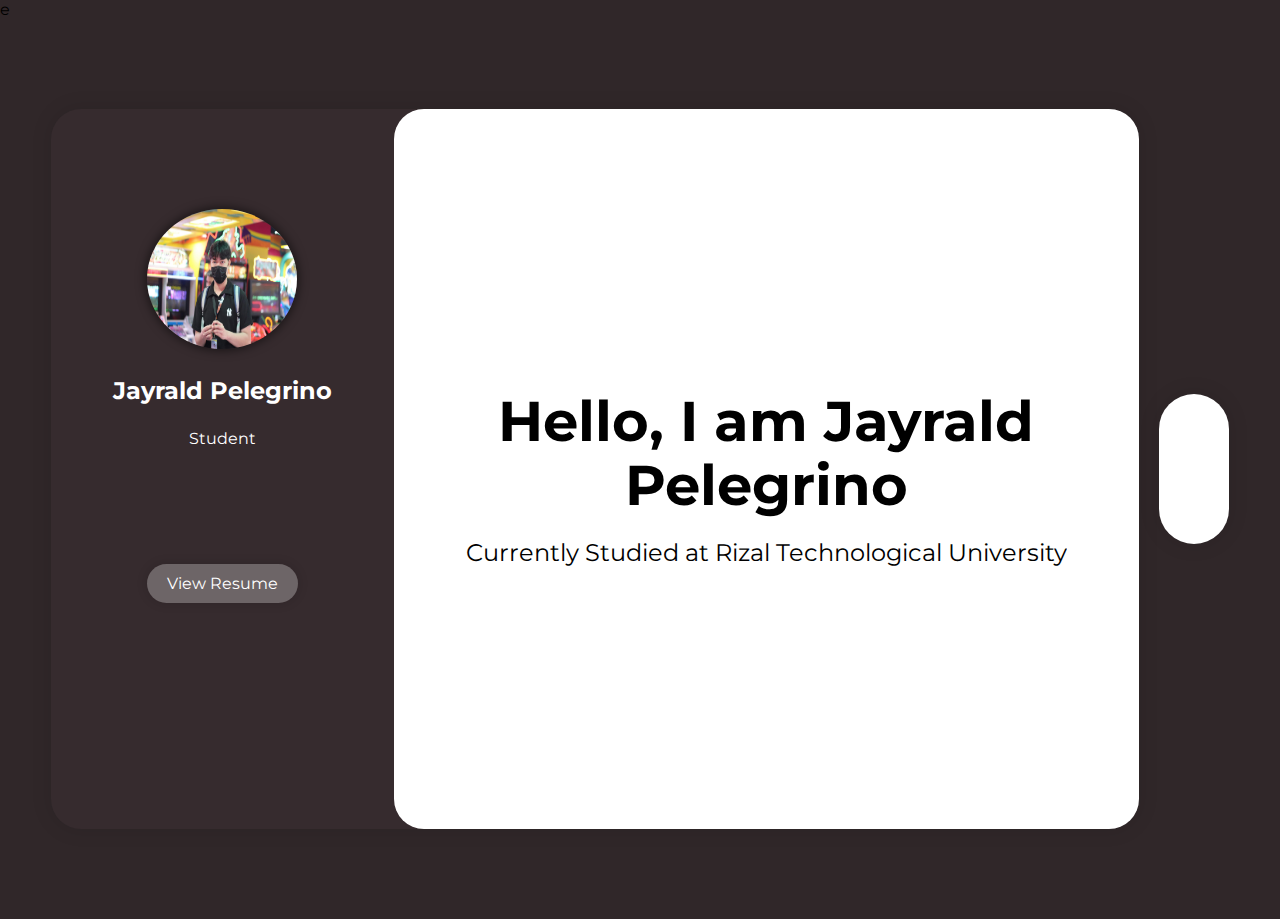
<file: index.html>
<!doctype html>
<html lang="en">
<head>
    <!-- Required meta tags -->
    <meta charset="utf-8">
    <meta name="viewport" content="width=device-width, initial-scale=1">
    <!-- Font Awesome CDN  -->
    <link rel="stylesheet" href="https://cdnjs.cloudflare.com/ajax/libs/font-awesome/5.14.0/css/all.min.css"
        integrity="sha512-1PKOgIY59xJ8Co8+NE6FZ+LOAZKjy+KY8iq0G4B3CyeY6wYHN3yt9PW0XpSriVlkMXe40PTKnXrLnZ9+fkDaog=="
        crossorigin="anonymous" />
    <!-- CSS -->
    <link rel="stylesheet" href="style.css">
    <title>Jayrald L. Pelegrino</title>e</title>
</head>

<nav id="navbar" class="navbar"><a href="#"></a></nav>
<div class="container">
    <!--=============== NAVIGATION MENU ===============-->
    <div class="menu">
        <a href="#welcome-section" class="menu-icon fas fa-home"></a>
        <a href="#about" class="menu-icon fas fa-user"></a>
        <a href="#projects" class="menu-icon fas fa-code"></a>
        <!--<a href="#experience" class="menu-icon fas fa-briefcase"></a>-->
        <a href="#contact" class="menu-icon fas fa-envelope"></a>
    </div>
    <!--=============== MAIN "WINDOW" ===============-->
    <div class="portfolio">
        <!--=============== HEADER SECTION ===============-->
        <section class="header">
            <img class="header-img"
                src="img/pp-img.jpg" alt="" />
            <h1>Jayrald Pelegrino</h1>
            <h2>Student</h2>
            <div class="socials">
                <a href="https://www.instagram.com/jayrald_p/" target="_blank" class="fab fa-instagram" id="profile-link"></a>
                <a href="https://github.com/raldish" target="_blank" class="fab fa-github"></a>
                <a href="https://www.facebook.com/raldddesuudes" target="_blank" class="fab fa-facebook"></a>
            </div>
            <a href="docs/Jayrald-Lato-Pelegrino-Cv-Resume.pdf" class="cta" download>View Resume

            </a>
        </section>
        <!--=============== CONTENT SECTION ===============-->
        <div class="content">
            <!--=============== HOME ===============-->
            <section class="content-card home" id="welcome-section">
                <h1>Hello, I am Jayrald Pelegrino</h1>
                <h2>Currently Studied at Rizal Technological University</h2>
            </section>
            <!--=============== ABOUT ME ===============-->
            <section class="content-card about" id="about">
                <h1>About me</h1>
                <div class="about-item about-me">
                    <p>
                        I am writing to express my strong interest in applying for an internship
                        or on-the-job training opportunity within your esteemed organization,
                        and pursuing a Bachelor of Science in Information Technology degree.
                    </p>
                    <p>
                        I am confident that my enthusiasm for the field, along with my knowledge 
                        and skills, will enable me to make a valuable contribution to your team. 
                        I would be grateful for the opportunity to learn from experienced 
                        professionals in the field and gain practical exposure to the latest 
                        technologies and trends.
                    </p>
                    <p>
                        Please find my resume attached for your review. I would appreciate the
                        chance to discuss my qualifications and how I can contribute to your 
                        organization in more detail. Thank you for considering my application, 
                        and I look forward to hearing from you soon.
                    </p>
                </div>
                <div class="col-2">
                    <div class="about-item skills">
                        <h1>Skills some of the basic</h1>
                        <span class="skill">HTML</span>
                        <span class="skill">CSS</span>
                        <span class="skill">JavaScript</span>
                        <span class="skill">PHP</span>
                        <span class="skill">MYSQL</span>
                        <span class="skill">Python</span>
                        <span class="skill">C++</span>
                        <span class="skill">Photoshop</span>
                        <span class="skill">MsOffice</span>
                    </div>
                    <div class="about-item languages">
                        <h1>Languages</h1>
                        <div class="language">
                            <p>Tagalog</p>
                            <span class="bar"><span class="filipino"></span></span>
                        </div>
                        <div class="language">
                            <p>English</p>
                            <span class="bar"><span class="english"></span></span>
                        </div>
                    </div>
                </div>
            </section>
            <!--=============== PROJECTS ===============-->
            <section class="content-card projects" id="projects">
                <h1>My School Work</h1>
                <div class="col-2 project-list">
                    <div class="project-tile">
                        <img src="myworks/hannah-webs.png" alt="" />
                        <div class="overlay">
                            <div class="project-description">
                                <h3>Project 1</h3>
                                <p>
                                    Midterm Website for hannah who loves making cakes.
                                </p>
                            </div>
                        </div>
                    </div>
                    <div class="project-tile">
                        <img src="myworks/e-com-webs.png" alt="" />
                        <div class="overlay">
                            <div class="project-description">
                                <h3>Project 2</h3>
                                <p>
                                    For my midterm period I made simple E-commerce website.
                                </p>
                            </div>
                        </div>
                    </div>
                    <div class="project-tile">
                        <img src="myworks/e-port-webs.png" alt="" />
                        <div class="overlay">
                            <div class="project-description">
                                <h3>Project 3</h3>
                                <p>
                                    Our last and final activity is making an e-portfolio website for lecture and laboratory.
                                </p>
                            </div>
                        </div>
                    </div>
                    <div class="project-tile">
                        <img src="myworks/groupings-php.png" alt="" />
                        <div class="overlay">
                            <div class="project-description">
                                <h3>Project 4</h3>
                                <p>
                                    This project is by group and we made this in php MYSQL Localhostadmin.
                                </p>
                            </div>
                        </div>
                    </div>
                    <div class="project-tile">
                        <img src="myworks/f-w-p-game.png" alt="" />
                        <div class="overlay">
                            <div class="project-description">
                                <h3>Project 5</h3>
                                <p>
                                    This common python game we made this by group for my last and final submission.
                                </p>
                            </div>
                        </div>
                    </div>
                    <div class="project-tile">
                        <img src="myworks/mem-game.png" alt="" />
                        <div class="overlay">
                            <div class="project-description">
                                <h3>Project 6</h3>
                                <p>
                                    This common python game also we made by group and as we need for final activity.
                                </p>
                            </div>
                        </div>
                    </div>
                </div>
                <a href="https://github.com/raldish">see more on my Github</a>
            </section>
            <!--=============== CONTACT ===============-->
            <section class="content-card contact" id="contact">
                <h1>Contact</h1>
                <form class="form" id="form" action="#">
                    <div class="input-box">
                        <input type="text" class="text-input" name="name" placeholder="Name" />
                    </div>
                    <div class="input-box">
                        <input type="email" class="text-input" name="email" id="email" placeholder="Email" />
                    </div>
                    <div class="input-box">
                        <input type="subject" class="text-input" name="subject" id="subject"
                            placeholder="Subject" />
                    </div>
                    <div class="input-box">
                        <textarea name="text" class="message" placeholder="Message..."></textarea>
                    </div>
                    <div class="input-box">
                        <input type="submit" class="submit-btn" id="submit" value="Submit" />
                    </div>
                    <div class="#">
                        <h1><strong>To Be Continued....</strong></h1>
                    </div>
                </form>
            </section>
        </div>
    </div>
</div>


</html>
</file>
<file: style.css>
/*=============== GOOGLE FONTS ===============*/
@import url("https://fonts.googleapis.com/css2?family=Montserrat:wght@100;200;300;400;500;600;700;800;900&display=swap");
/*=============== VARIABLES ===============*/
:root {
  --accent-color: #a8858f;
  --background-color: #302729;
  --background-color-2: #362b2e;
  --light-grey: rgb(194, 194, 194);
  --border-radius: 30px;
}
/*=============== SCROLLBAR ===============*/
::-webkit-scrollbar {
  width: 8px;
}
::-webkit-scrollbar-track {
  background: transparent;
}
::-webkit-scrollbar-thumb {
  background: transparent;
  border-radius: 10px;
}
.content:hover::-webkit-scrollbar-thumb {
  background: var(--light-grey);
}
/*=============== BASE ===============*/
* {
  padding: 0;
  margin: 0;
  font-family: "Montserrat", sans-serif;
}
html {
  font-size: 16px;
  font-family: "Montserrat", sans-serif;
  background-color: var(--background-color);
}
a {
  text-decoration: none;
  color: var(--accent-color);
}
p {
  line-height: 1.5rem;
  margin-bottom: 0.7rem;
}
h1 {
  line-height: 4rem;
}
h2 {
  line-height: 2rem;
  font-weight: normal;
}
.col-2 {
  display: grid;
  grid-template-columns: 1fr 1fr;
  gap: 20px;
  width: 100%;
}
.container {
  display: flex;
  align-items: center;
  justify-content: center;
  height: 100vh;
}
/*=============== MENU ===============*/
.menu {
  display: flex;
  flex-direction: column;
  align-items: center;
  justify-content: center;
  order: 2;
  background: #fff;
  width: 70px;
  margin-left: 20px;
  border-radius: 35px;
  padding: 15px 0;
  box-shadow: 0px 0px 20px 1px rgba(0, 0, 0, 0.1);
}
.menu-icon {
  font-size: 2rem;
  color: var(--light-grey);
  margin: 15px;
}
.menu-icon:hover {
  color: var(--accent-color);
}
/*=============== PORTFOLIO CONTAINER ===============*/
.portfolio {
  display: flex;
  background: var(--background-color-2);
  height: 80vh;
  width: 85vw;
  max-width: 1200px;
  border-radius: var(--border-radius);
  box-shadow: 0px 0px 20px 1px rgba(0, 0, 0, 0.1);
}
/*=============== HEADER ===============*/
.header {
  display: flex;
  flex-direction: column;
  align-items: center;
  width: 500px;
  height: 100%;
  border-radius: var(--border-radius);
  color: white;
  overflow: auto;
}
.header-img {
  width: 150px;
  height: 140px;
  border-radius: 50%;
  margin: 10px;
  margin-top: 100px;
  box-shadow: 0px 0px 10px 2px rgba(0, 0, 0, 0.5);
}
.header h1 {
  font-size: 1.5rem;
}
.header h2 {
  font-size: 1rem;
}
.socials {
  margin: 20px;
}
.socials a {
  color: white;
  margin: 0 10px;
  transition: 0.2s linear;
  transition-property: background-color, color;
}
.socials a:hover {
  color: var(--accent-color);
  transition: 0.2s linear;
  transition-property: background-color, color;
}
.header .cta {
  color: #fff;
  background-color: rgba(255, 255, 255, 0.274);
  padding: 10px 20px;
  margin: 50px 0;
  border-radius: 30px;
  transition: 0.2s linear;
  transition-property: background-color, color;
  box-shadow: 0px 0px 10px 2px rgba(0, 0, 0, 0.1);
}
.header .cta:hover {
  color: var(--accent-color);
  background-color: #fff;
  transition: 0.2s linear;
  transition-property: background-color, color;
}
/*=============== CONTENT ===============*/
.content {
  border-radius: var(--border-radius);
  background: white;
  width: 100%;
  height: 100%;
  overflow: auto;
  scroll-behavior: smooth;
}
.content-card {
  display: flex;
  flex-direction: column;
  align-items: center;
  justify-content: center;
  min-height: 100%;
  margin: 0 50px;
}
/*=============== HOME SECTION ===============*/
.home h1 {
  font-size: 3.5rem;
  font-weight: bolder;
  text-align: center;
  margin: 20px;
}
/*=============== ABOUT SECTION ===============*/
.about {
  display: flex;
  flex-direction: column;
}
.about-item {
  width: 100%;
  margin: 0.5rem 0;
}
.language {
  margin-bottom: 15px;
}
.language p {
  margin: 0;
}
.bar {
  background: rgba(0, 0, 0, 0.1);
  display: block;
  height: 8px;
  border-radius: 10px;
  overflow: hidden;
}
.bar span {
  height: 8px;
  float: left;
  background: var(--accent-color);
}
.filipino {
  width: 100%;
}
.english {
  width: 50%;
}

.skill {
  background-color: var(--accent-color);
  color: #fff;
  line-height: 35px;
  padding: 5px 10px;
  border-radius: 15px;
}
/*=============== PROJECTS SECTION ===============*/
.project-list {
  margin: 20px 0;
}
.project-tile {
  position: relative;
  display: flex;
  flex-direction: column;
  justify-content: end;
  background: var(--light-grey);
  color: transparent;
  width: 100%;
  height: 300px;
  margin: auto;
  overflow: hidden;
  box-shadow: 0px 0px 10px 1px rgba(0, 0, 0, 0.1);
}
.project-tile img {
  position: absolute;
  width: 100%;
  height: 100%;
  object-fit: cover;
  z-index: 1;
  filter: contrast(70%) brightness(110%) grayscale(20%);
}
.overlay {
  background: #a8858fe0;
  display: flex;
  flex-direction: column;
  justify-content: end;
  width: 0%;
  height: 100%;
  color: white;
  z-index: 2;
  transition: 0.5s ease;
}
.project-description {
  line-height: normal;
  max-width: 200px;
  margin: 20px;
  position: absolute;
  left: -250px;
  transition: 0.5s ease;
}
.project-tile:hover .overlay {
  width: 100%;
  cursor: pointer;
  transition: 0.5s ease;
}
.project-tile:hover .project-description {
  left: 0;
  cursor: pointer;
  transition: 0.5s ease;
}

/*=============== FORM ===============*/
form {
  width: 100%;
  max-width: 600px;
}
.input-box {
  display: flex;
  align-items: center;
}
.input-box input,
textarea {
  width: 100%;
  margin: 1rem;
  color: var(--accent-color);
  font-size: 1rem;
  padding-left: 0.3rem;
}
.input-box input::placeholder,
textarea::placeholder {
  color: var(--accent-color);
  font-size: 1rem;
  padding-left: 0.3rem;
}
.input-box textarea::placeholder {
  padding-top: 0.3rem;
}
.input-box input:focus,
textarea:focus {
  box-shadow: 0px 0px 10px 1px rgba(0, 0, 0, 0.1);
  outline: none;
}
.text-input {
  height: 2rem;
  background-color: transparent;
  border: none;
  border-bottom: solid 2px var(--accent-color);
}
textarea {
  height: 4rem;
  border: none;
  border-bottom: solid 2px var(--accent-color);
}
.submit-btn {
  color: var(--accent-color);
  background-color: #fff;
  padding: 10px 20px;
  margin: 50px 0;
  border-radius: 30px;
  border: none;
  transition: 0.2s linear;
  transition-property: background-color, color;
  box-shadow: 0px 0px 10px 2px rgba(0, 0, 0, 0.1);
}
.submit-btn:hover {
  color: #fff;
  background-color: var(--accent-color);
  transition: 0.2s linear;
  transition-property: background-color, color;
  cursor: pointer;
}
/*=============== MEDIA QUERY ===============*/
@media screen and (max-width: 1200px) {
  html {
    scroll-behavior: smooth;
  }
  .container {
    height: auto;
    flex-direction: column;
  }
  .portfolio {
    flex-direction: column;
    height: 100%;
    margin: 30px 0 100px;
  }
  .content {
    padding-bottom: 100px;
  }
  .header {
    width: 100%;
    height: 100%;
  }
  .content-card {
    padding: 100px 0 0;
  }
  .menu {
    flex-direction: row;
    position: fixed;
    bottom: 15px;
    z-index: 1000;
    width: auto;
    height: fit-content;
    border-radius: 50px;
    margin: 0;
  }
  .menu-icon {
    font-size: 2rem;
    margin: 0 15px;
  }
  .home h1 {
    font-size: 3rem;
  }
  ::-webkit-scrollbar {
    width: 8px;
  }
  ::-webkit-scrollbar-track {
    background: var(--background-color);
  }
  ::-webkit-scrollbar-thumb {
    background: #fff;
    border-radius: 10px;
  }
}
@media screen and (max-width: 750px) {
  .col-2 {
    grid-template-columns: 1fr;
  }
  .menu-icon {
    font-size: 1.5rem;
  }
  ::-webkit-scrollbar {
    display: none;
  }
@media screen and (max-width: 400px) {
  .content-card {
    margin: 0 30px;
  }
  .home h1 {
    font-size: 2rem;
    line-height: 2.5rem;
  }
}

#navbar {
  position: fixed;
  margin: 0;
  padding: 0;
  width: 0;
  height: 0;
}
}
</file>
